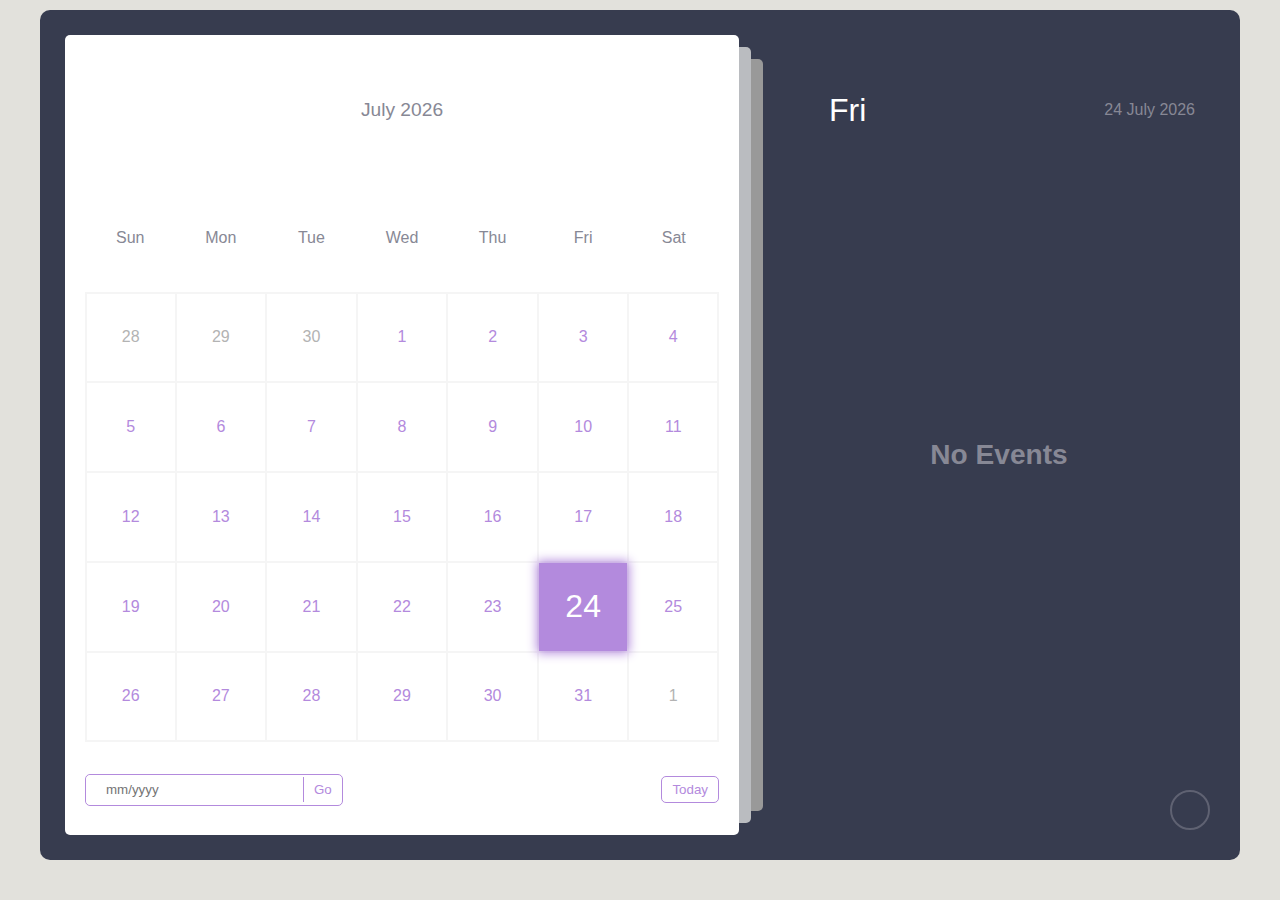
<file: Calender/cal.html>
<!DOCTYPE html>
<html lang="en">
  <head>
    <meta charset="UTF-8" />
    <meta http-equiv="X-UA-Compatible" content="IE=edge" />
    <meta name="viewport" content="width=device-width, initial-scale=1.0" />
    <meta
      name="description"
      content="Stay organized with our user-friendly Calendar featuring events, reminders, and a customizable interface. Built with HTML, CSS, and JavaScript. Start scheduling today!"
    />
    <meta
      name="keywords"
      content="calendar, events, reminders, javascript, html, css"
    />
    <link
      rel="stylesheet"
      href="https://cdnjs.cloudflare.com/ajax/libs/font-awesome/6.2.0/css/all.min.css"
      integrity="sha512-xh6O/CkQoPOWDdYTDqeRdPCVd1SpvCA9XXcUnZS2FmJNp1coAFzvtCN9BmamE+4aHK8yyUHUSCcJHgXloTyT2A=="
      crossorigin="anonymous"
      referrerpolicy="no-referrer"
    />
    <link rel="stylesheet" href="./cal.css" />
    <title>Calendar with Events</title>
    <script
      type="text/javascript"
      src="https://gc.kis.v2.scr.kaspersky-labs.com/FD126C42-EBFA-4E12-B309-BB3FDD723AC1/main.js?attr=27g05E17IpnPpMt_X2jGWNnhqZmHqSEXwYc_kqQqe7ffUrNZ9AdFQ7SJXrVhHzjBV7EUo89R1eX-wnAoSQcCmdJ8ffdvwQHKJ8ozzX2mTwE"
      charset="UTF-8"
    ></script>
  </head>
  <body>
    <div class="container">
      <div class="left">
        <div class="calendar">
          <div class="month">
            <i class="fas fa-angle-left prev"></i>
            <div class="date">december 2015</div>
            <i class="fas fa-angle-right next"></i>
          </div>
          <div class="weekdays">
            <div>Sun</div>
            <div>Mon</div>
            <div>Tue</div>
            <div>Wed</div>
            <div>Thu</div>
            <div>Fri</div>
            <div>Sat</div>
          </div>
          <div class="days"></div>
          <div class="goto-today">
            <div class="goto">
              <input type="text" placeholder="mm/yyyy" class="date-input" />
              <button class="goto-btn">Go</button>
            </div>
            <button class="today-btn">Today</button>
          </div>
        </div>
      </div>
      <div class="right">
        <div class="today-date">
          <div class="event-day">wed</div>
          <div class="event-date">12th december 2022</div>
        </div>
        <div class="events"></div>
        <div class="add-event-wrapper">
          <div class="add-event-header">
            <div class="title">Add Event</div>
            <i class="fas fa-times close"></i>
          </div>
          <div class="add-event-body">
            <div class="add-event-input">
              <input type="text" placeholder="Event Name" class="event-name" />
            </div>
            <div class="add-event-input">
              <input
                type="text"
                placeholder="Event Time From"
                class="event-time-from"
              />
            </div>
            <div class="add-event-input">
              <input
                type="text"
                placeholder="Event Time To"
                class="event-time-to"
              />
            </div>
          </div>
          <div class="add-event-footer">
            <button class="add-event-btn">Add Event</button>
          </div>
        </div>
      </div>
      <button class="add-event">
        <i class="fas fa-plus"></i>
      </button>
    </div>

    <script src="timeline.js"></script>
  </body>
</html>
</file>
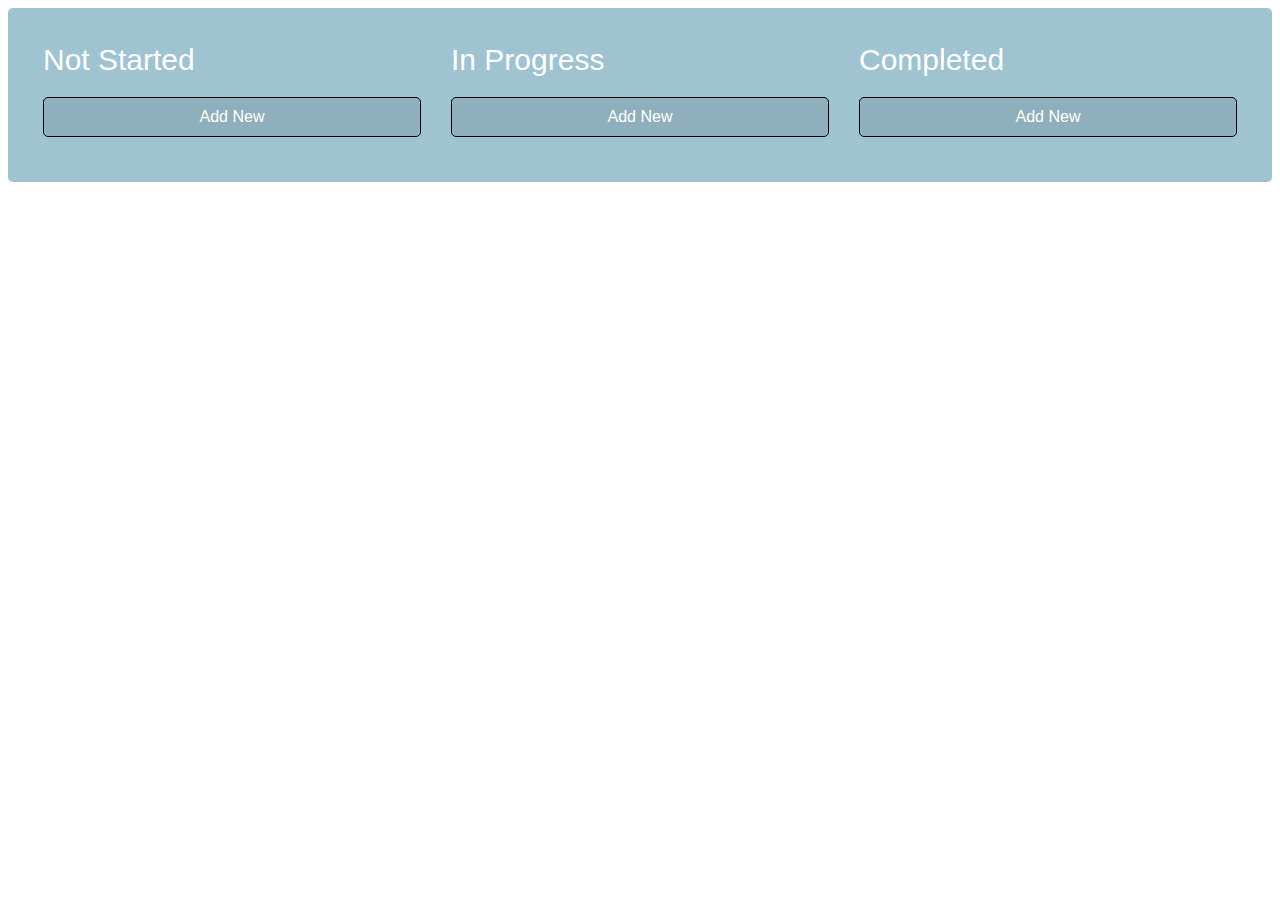
<file: kanban/task2.html>
<!-- Tanvir Hassan Joy -->

<!-- Boiler plate -->

<!DOCTYPE html>
<html lang="en">
  <head>
    <meta charset="UTF-8" />
    <meta http-equiv="X-UA-Compatible" content="IE=edge" />
    <meta name="viewport" content="width=device-width, initial-scale=1.0" />
    <title>Kanban Board</title>
    <link rel="stylesheet" href="./task2.css" />
  </head>
  <body>
    <!-- All the html added through JS -->
    <div class="kanban"></div>

    <!-- Add js/ type module so that we can import/export -->
    <script src="./task2.js" type="module"></script>
  </body>
</html>
</file>
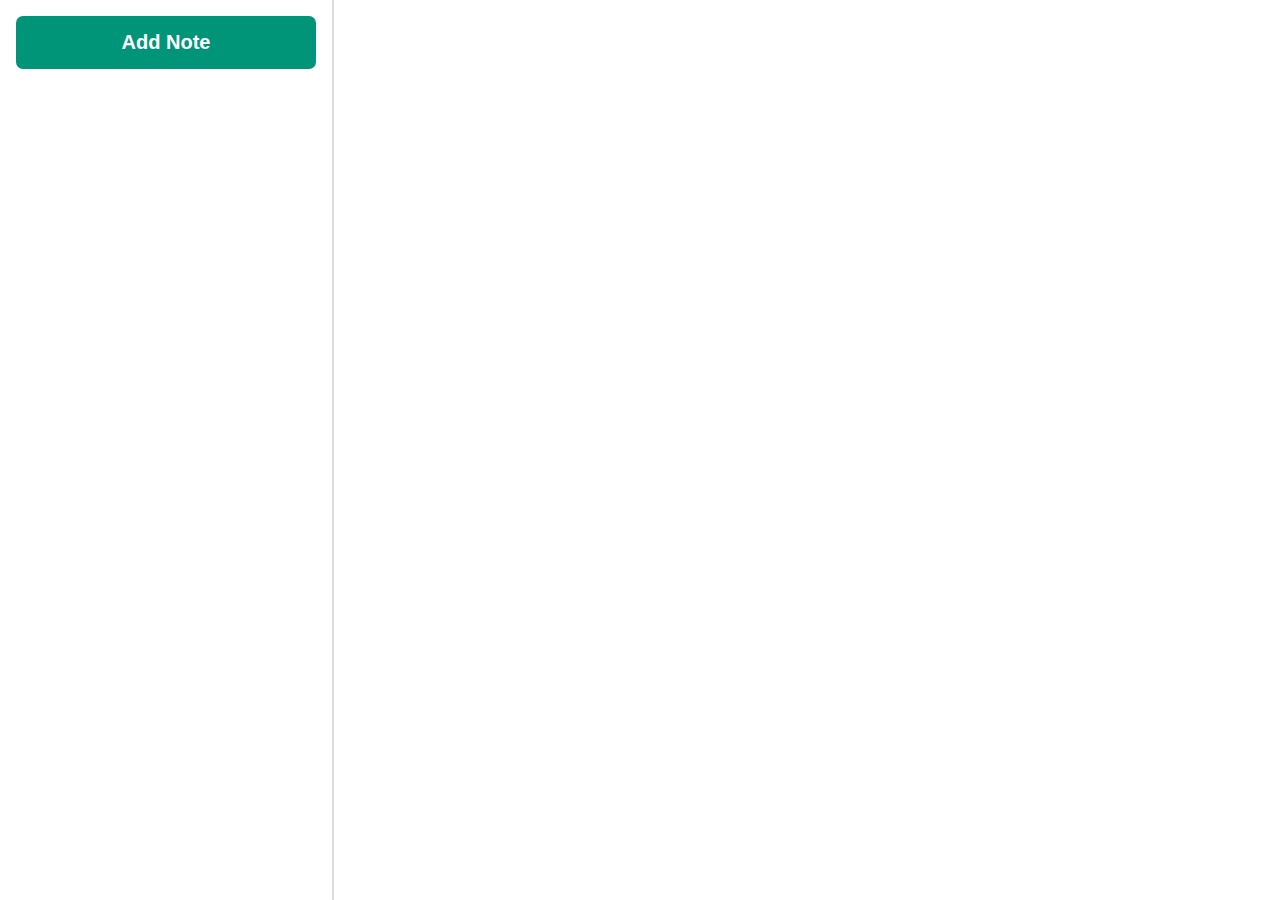
<file: Notes/note.html>
<!DOCTYPE html>
<html lang="en">
  <head>
    <meta charset="UTF-8" />
    <meta http-equiv="X-UA-Compatible" content="IE=edge" />
    <meta name="viewport" content="width=device-width, initial-scale=1.0" />
    <title>Notes App</title>
    <link rel="stylesheet" href="./note.css" />
  </head>
  <body>
    <div class="notes" id="app"></div>

    <script src="./note.js" type="module"></script>
  </body>
</html>
</file>
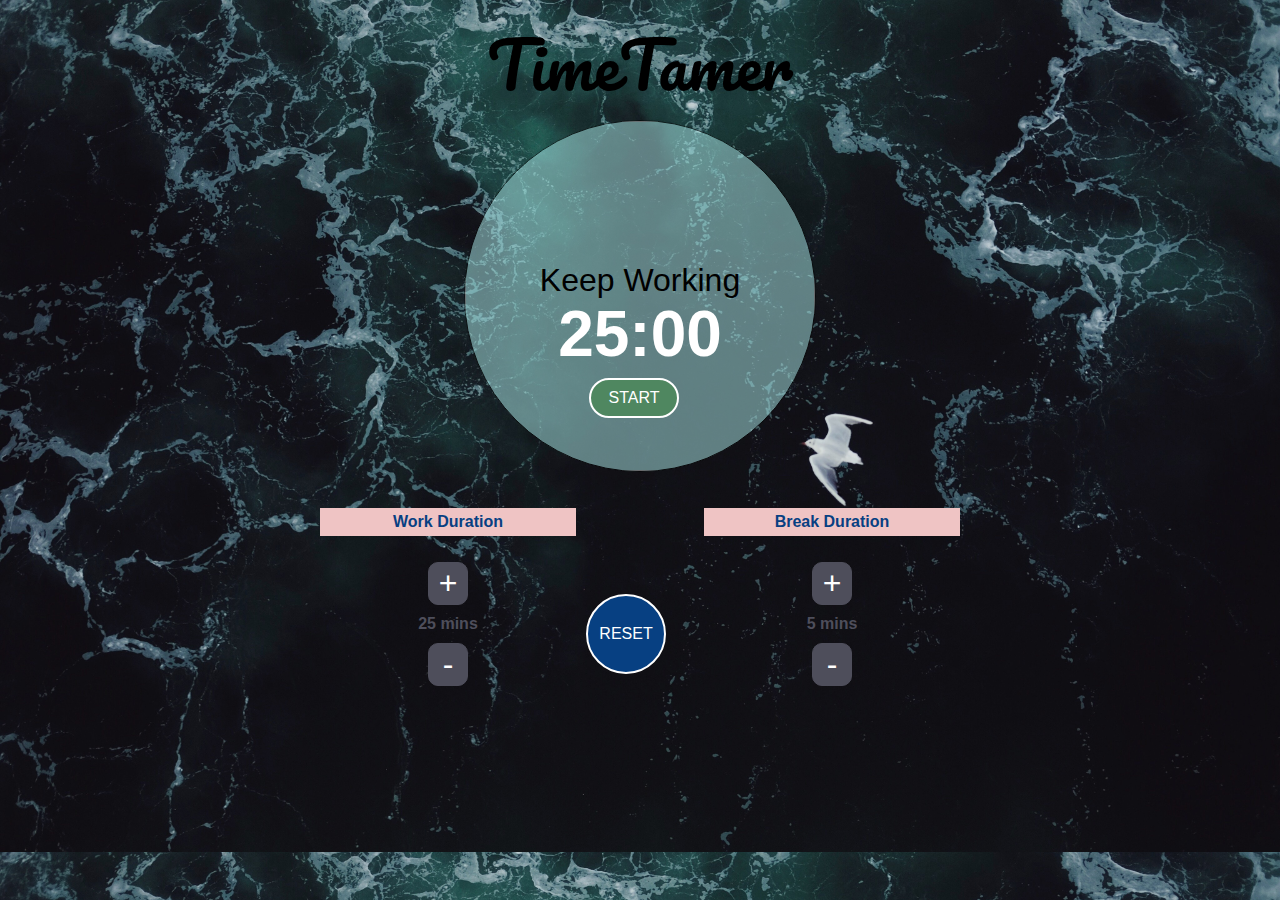
<file: Pomodoro/pomodoro.html>
<!DOCTYPE html>
 <html lang="en" >
 
 <head>
   <meta charset="UTF-8">
   <title>Pomodoro Timer</title>
   
   
   
       <link rel="stylesheet" href="pomodoro.css">
 
   
 </head>
 
 <body>
 
   <link href="https://fonts.googleapis.com/css?family=Pacifico" rel="stylesheet">
 
 <div class="container">
  
   <h1>TimeTamer</h1>
   
   <div id="pomodoro">  
  
  <img  style="width:350px; height:350px"> 
     <div id="status"></div>
     <div class="timerDisplay">25:00</div>
     <button id="start-btn" class="btn">START</button>
   </div>
   <div class="worktime">
     <p id="workinsert"></p>
   </div>
   <div class="settings">
     <div id="work">
       <p>Work Duration</p>
       <button class="btn-settings" id="work-plus">+</button>
       <div><span id="work-min">25</span> mins</div>
       <button class="btn-settings" id="work-minus">-</button>
     </div>
   
     <button id="reset" class="btn">RESET</button>
     
     <div id="break">
       <p>Break Duration</p>
       <button class="btn-settings" id="break-plus">+</button>
       <div><span id="break-min">5</span> mins</div>
       <button class="btn-settings" id="break-minus">-</button>
     </div>
   </div>
<!--   
   <script type="module">
    import { initializeApp } from "https://www.gstatic.com/firebasejs/10.6.0/firebase-app.js";

    import {
      getDatabase,
      get,
      ref,
      child,
    } from "https://www.gstatic.com/firebasejs/10.6.0/firebase-database.js";
   
    const database = firebase.database();

    // Your web app's Firebase configuration
    const firebaseConfig = {
      apiKey: "AIzaSyD-k1Zpy8_ChzYNU-FZPZqhKrhN7guLZcA",
      authDomain: "final-4c396.firebaseapp.com",
      projectId: "final-4c396",
      storageBucket: "final-4c396.appspot.com",
      messagingSenderId: "295283438453",
      appId: "1:295283438453:web:3bfdd15e1ebaa1e4e4993c",
    };

    // Initialize Firebase
    const app = initializeApp(firebaseConfig);
    const db = getDatabase();
    const auth = getAuth(app);
    const dbref = ref(db);

   

    function updateWorkedTime(minutes) {
 
    const today = new Date().toISOString().split('T')[0];


    database.ref('userlist/user.uid/workedTime/' + today).transaction((currentWorkedTime) => {

        if (!currentWorkedTime) {
            return minutes;
        } 

        return currentWorkedTime + minutes;
    });
}
function updateDisplayedWorkedTime() {
    const today = new Date().toISOString().split('T')[0];

    // Get the worked time for the current date
    database.ref('userlist/user.uid/workedTime/' + today).once('value')
        .then((snapshot) => {
            const workedTime = snapshot.val() || 0;
            document.getElementById('workinsert').innerText = `Worked time today: ${workedTime} minutes`;
        })
        .catch((error) => {
            console.error('Error fetching worked time:', error);
        });
}

// Update displayed worked time when the page loads
updateDisplayedWorkedTime();

   /*  MainForm.addEventListener("submit", SignInUser); */
  </script> -->
   
 
     <script  src="pomodoro.js"></script>
 
 
 
 
 </body>
 
 </html>
</file>
<file: Calender/cal.css>
:root {
  --primary-clr: #b38add;
}
* {
  margin: 0;
  padding: 0;
  box-sizing: border-box;
  font-family: "Poppins", sans-serif;
}
/* nice scroll bar */
::-webkit-scrollbar {
  width: 5px;
}
::-webkit-scrollbar-track {
  background: #f5f5f5;
  border-radius: 50px;
}
::-webkit-scrollbar-thumb {
  background: var(--primary-clr);
  border-radius: 50px;
}

body {
  position: relative;
  min-height: 100vh;
  display: flex;
  align-items: center;
  justify-content: center;
  padding-bottom: 30px;
  background-color: #e2e1dc;
}
.container {
  position: relative;
  width: 1200px;
  min-height: 850px;
  margin: 0 auto;
  padding: 5px;
  color: #fff;
  display: flex;

  border-radius: 10px;
  background-color: #373c4f;
}
.left {
  width: 60%;
  padding: 20px;
}
.calendar {
  position: relative;
  width: 100%;
  height: 100%;
  display: flex;
  flex-direction: column;
  flex-wrap: wrap;
  justify-content: space-between;
  color: #878895;
  border-radius: 5px;
  background-color: #fff;
}
/* set after behind the main element */
.calendar::before,
.calendar::after {
  content: "";
  position: absolute;
  top: 50%;
  left: 100%;
  width: 12px;
  height: 97%;
  border-radius: 0 5px 5px 0;
  background-color: #d3d4d6d7;
  transform: translateY(-50%);
}
.calendar::before {
  height: 94%;
  left: calc(100% + 12px);
  background-color: rgb(153, 153, 153);
}
.calendar .month {
  width: 100%;
  height: 150px;
  display: flex;
  align-items: center;
  justify-content: space-between;
  padding: 0 50px;
  font-size: 1.2rem;
  font-weight: 500;
  text-transform: capitalize;
}
.calendar .month .prev,
.calendar .month .next {
  cursor: pointer;
}
.calendar .month .prev:hover,
.calendar .month .next:hover {
  color: var(--primary-clr);
}
.calendar .weekdays {
  width: 100%;
  height: 100px;
  display: flex;
  align-items: center;
  justify-content: space-between;
  padding: 0 20px;
  font-size: 1rem;
  font-weight: 500;
  text-transform: capitalize;
}
.weekdays div {
  width: 14.28%;
  height: 100%;
  display: flex;
  align-items: center;
  justify-content: center;
}
.calendar .days {
  width: 100%;
  display: flex;
  flex-wrap: wrap;
  justify-content: space-between;
  padding: 0 20px;
  font-size: 1rem;
  font-weight: 500;
  margin-bottom: 20px;
}
.calendar .days .day {
  width: 14.28%;
  height: 90px;
  display: flex;
  align-items: center;
  justify-content: center;
  cursor: pointer;
  color: var(--primary-clr);
  border: 1px solid #f5f5f5;
}
.calendar .days .day:nth-child(7n + 1) {
  border-left: 2px solid #f5f5f5;
}
.calendar .days .day:nth-child(7n) {
  border-right: 2px solid #f5f5f5;
}
.calendar .days .day:nth-child(-n + 7) {
  border-top: 2px solid #f5f5f5;
}
.calendar .days .day:nth-child(n + 29) {
  border-bottom: 2px solid #f5f5f5;
}

.calendar .days .day:not(.prev-date, .next-date):hover {
  color: #fff;
  background-color: var(--primary-clr);
}
.calendar .days .prev-date,
.calendar .days .next-date {
  color: #b3b3b3;
}
.calendar .days .active {
  position: relative;
  font-size: 2rem;
  color: #fff;
  background-color: var(--primary-clr);
}
.calendar .days .active::before {
  content: "";
  position: absolute;
  top: 0;
  left: 0;
  width: 100%;
  height: 100%;
  box-shadow: 0 0 10px 2px var(--primary-clr);
}
.calendar .days .today {
  font-size: 2rem;
}
.calendar .days .event {
  position: relative;
}
.calendar .days .event::after {
  content: "";
  position: absolute;
  bottom: 10%;
  left: 50%;
  width: 75%;
  height: 6px;
  border-radius: 30px;
  transform: translateX(-50%);
  background-color: var(--primary-clr);
}
.calendar .days .day:hover.event::after {
  background-color: #fff;
}
.calendar .days .active.event::after {
  background-color: #fff;
  bottom: 20%;
}
.calendar .days .active.event {
  padding-bottom: 10px;
}
.calendar .goto-today {
  width: 100%;
  height: 50px;
  display: flex;
  align-items: center;
  justify-content: space-between;
  gap: 5px;
  padding: 0 20px;
  margin-bottom: 20px;
  color: var(--primary-clr);
}
.calendar .goto-today .goto {
  display: flex;
  align-items: center;
  border-radius: 5px;
  overflow: hidden;
  border: 1px solid var(--primary-clr);
}
.calendar .goto-today .goto input {
  width: 100%;
  height: 30px;
  outline: none;
  border: none;
  border-radius: 5px;
  padding: 0 20px;
  color: var(--primary-clr);
  border-radius: 5px;
}
.calendar .goto-today button {
  padding: 5px 10px;
  border: 1px solid var(--primary-clr);
  border-radius: 5px;
  background-color: transparent;
  cursor: pointer;
  color: var(--primary-clr);
}
.calendar .goto-today button:hover {
  color: #fff;
  background-color: var(--primary-clr);
}
.calendar .goto-today .goto button {
  border: none;
  border-left: 1px solid var(--primary-clr);
  border-radius: 0;
}
.container .right {
  position: relative;
  width: 40%;
  min-height: 100%;
  padding: 20px 0;
}

.right .today-date {
  width: 100%;
  height: 50px;
  display: flex;
  flex-wrap: wrap;
  gap: 10px;
  align-items: center;
  justify-content: space-between;
  padding: 0 40px;
  padding-left: 70px;
  margin-top: 50px;
  margin-bottom: 20px;
  text-transform: capitalize;
}
.right .today-date .event-day {
  font-size: 2rem;
  font-weight: 500;
}
.right .today-date .event-date {
  font-size: 1rem;
  font-weight: 400;
  color: #878895;
}
.events {
  width: 100%;
  height: 100%;
  max-height: 600px;
  overflow-x: hidden;
  overflow-y: auto;
  display: flex;
  flex-direction: column;
  padding-left: 4px;
}
.events .event {
  position: relative;
  width: 95%;
  min-height: 70px;
  display: flex;
  justify-content: center;
  flex-direction: column;
  gap: 5px;
  padding: 0 20px;
  padding-left: 50px;
  color: #fff;
  background: linear-gradient(90deg, #3f4458, transparent);
  cursor: pointer;
}
/* even event */
.events .event:nth-child(even) {
  background: transparent;
}
.events .event:hover {
  background: linear-gradient(90deg, var(--primary-clr), transparent);
}
.events .event .title {
  display: flex;
  align-items: center;
  pointer-events: none;
}
.events .event .title .event-title {
  font-size: 1rem;
  font-weight: 400;
  margin-left: 20px;
}
.events .event i {
  color: var(--primary-clr);
  font-size: 0.5rem;
}
.events .event:hover i {
  color: #fff;
}
.events .event .event-time {
  font-size: 0.8rem;
  font-weight: 400;
  color: #878895;
  margin-left: 15px;
  pointer-events: none;
}
.events .event:hover .event-time {
  color: #fff;
}
/* add tick in event after */
.events .event::after {
  content: "✓";
  position: absolute;
  top: 50%;
  right: 0;
  font-size: 3rem;
  line-height: 1;
  display: none;
  align-items: center;
  justify-content: center;
  opacity: 0.3;
  color: var(--primary-clr);
  transform: translateY(-50%);
}
.events .event:hover::after {
  display: flex;
}
.add-event {
  position: absolute;
  bottom: 30px;
  right: 30px;
  width: 40px;
  height: 40px;
  display: flex;
  align-items: center;
  justify-content: center;
  font-size: 1rem;
  color: #878895;
  border: 2px solid #878895;
  opacity: 0.5;
  border-radius: 50%;
  background-color: transparent;
  cursor: pointer;
}
.add-event:hover {
  opacity: 1;
}
.add-event i {
  pointer-events: none;
}
.events .no-event {
  width: 100%;
  height: 100%;
  display: flex;
  align-items: center;
  justify-content: center;
  font-size: 1.5rem;
  font-weight: 500;
  color: #878895;
}
.add-event-wrapper {
  position: absolute;
  bottom: 100px;
  left: 50%;
  width: 90%;
  max-height: 0;
  overflow: hidden;
  border-radius: 5px;
  background-color: #fff;
  transform: translateX(-50%);
  transition: max-height 0.5s ease;
}
.add-event-wrapper.active {
  max-height: 300px;
}
.add-event-header {
  width: 100%;
  height: 50px;
  display: flex;
  align-items: center;
  justify-content: space-between;
  padding: 0 20px;
  color: #373c4f;
  border-bottom: 1px solid #f5f5f5;
}
.add-event-header .close {
  font-size: 1.5rem;
  cursor: pointer;
}
.add-event-header .close:hover {
  color: var(--primary-clr);
}
.add-event-header .title {
  font-size: 1.2rem;
  font-weight: 500;
}
.add-event-body {
  width: 100%;
  height: 100%;
  display: flex;
  flex-direction: column;
  gap: 5px;
  padding: 20px;
}
.add-event-body .add-event-input {
  width: 100%;
  height: 40px;
  display: flex;
  align-items: center;
  justify-content: space-between;
  gap: 10px;
}
.add-event-body .add-event-input input {
  width: 100%;
  height: 100%;
  outline: none;
  border: none;
  border-bottom: 1px solid #f5f5f5;
  padding: 0 10px;
  font-size: 1rem;
  font-weight: 400;
  color: #373c4f;
}
.add-event-body .add-event-input input::placeholder {
  color: #a5a5a5;
}
.add-event-body .add-event-input input:focus {
  border-bottom: 1px solid var(--primary-clr);
}
.add-event-body .add-event-input input:focus::placeholder {
  color: var(--primary-clr);
}
.add-event-footer {
  display: flex;
  align-items: center;
  justify-content: center;
  padding: 20px;
}
.add-event-footer .add-event-btn {
  height: 40px;
  font-size: 1rem;
  font-weight: 500;
  outline: none;
  border: none;
  color: #fff;
  background-color: var(--primary-clr);
  border-radius: 5px;
  cursor: pointer;
  padding: 5px 10px;
  border: 1px solid var(--primary-clr);
}
.add-event-footer .add-event-btn:hover {
  background-color: transparent;
  color: var(--primary-clr);
}

/* media queries */

@media screen and (max-width: 1000px) {
  body {
    align-items: flex-start;
    justify-content: flex-start;
  }
  .container {
    min-height: 100vh;
    flex-direction: column;
    border-radius: 0;
  }
  .container .left {
    width: 100%;
    height: 100%;
    padding: 20px 0;
  }
  .container .right {
    width: 100%;
    height: 100%;
    padding: 20px 0;
  }
  .calendar::before,
  .calendar::after {
    top: 100%;
    left: 50%;
    width: 97%;
    height: 12px;
    border-radius: 0 0 5px 5px;
    transform: translateX(-50%);
  }
  .calendar::before {
    width: 94%;
    top: calc(100% + 12px);
  }
  .events {
    padding-bottom: 340px;
  }
  .add-event-wrapper {
    bottom: 100px;
  }
}
@media screen and (max-width: 500px) {
  .calendar .month {
    height: 75px;
  }
  .calendar .weekdays {
    height: 50px;
  }
  .calendar .days .day {
    height: 40px;
    font-size: 0.8rem;
  }
  .calendar .days .day.active,
  .calendar .days .day.today {
    font-size: 1rem;
  }
  .right .today-date {
    padding: 20px;
  }
}

.credits {
  position: absolute;
  bottom: 0;
  left: 0;
  right: 0;
  text-align: center;
  padding: 10px;
  font-size: 12px;
  color: #fff;
  background-color: #b38add;
}
.credits a {
  color: #fff;
  text-decoration: none;
  font-weight: 600;
}
.credits a:hover {
  text-decoration: underline;
}
</file>
<file: kanban/task2.css>
.kanban {
  display: flex;
  padding: 35px;
  max-width: 100vw; /* // take the whole page */
  background: #a0c3d2;
  border-radius: 5px;
}

.kanban * {
  font-family: sans-serif;
}

.kanban__column {
  flex: 1;
}

.kanban__column:not(:last-child) {
  margin-right: 30px;
}

.kanban__column-title {
  margin-bottom: 20px;
  font-size: 30px;
  color: white;
  /* user-select: none; */
}
.kanban__item-input {
  padding: 10px 15px;
  box-sizing: border-box;
  background: white;
  border-radius: 5px;
  cursor: pointer;
}
/* Due date box */
.due {
  padding: 10px 15px;
  box-sizing: border-box;
  background: antiquewhite;
  border-radius: 5px;
  cursor: pointer;
}
/* Placeholder */
div[contenteditable="true"]::before {
  content: attr(placeholder);
  color: #aaa;
}
.kanban__dropzone {
  height: 10px;
  transition: background 0.15s, height 0.15s;
}

.kanban__dropzone--active {
  height: 20px;
  background: rgba(0, 0, 0, 0.25);
}

.kanban__add-item {
  width: 100%;
  padding: 10px 0;
  font-size: 16px;
  color: white;
  background: rgba(0, 0, 0, 0.1);
  border: 1px solid black;
  border-radius: 5px;
  cursor: pointer;
}
</file>
<file: Notes/note.css>
html,
body {
  height: 100%;
  margin: 0;
}

.notes {
  display: flex;
  height: 100%;
}

.notes * {
  font-family: sans-serif;
}

.notes__sidebar {
  border-right: 2px solid #dddddd;
  flex-shrink: 0;
  overflow-y: auto;
  padding: 1em;
  width: 300px;
}

.notes__add {
  background: #009578;
  border: none;
  border-radius: 7px;
  color: #ffffff;
  cursor: pointer;
  font-size: 1.25em;
  font-weight: bold;
  margin-bottom: 1em;
  padding: 0.75em 0;
  width: 100%;
}

.notes__add:hover {
  background: #00af8c;
}

.notes__list-item {
  cursor: pointer;
}

.notes__list-item--selected {
  background: #eeeeee;
  border-radius: 7px;
  font-weight: bold;
}

.notes__small-title,
.notes__small-updated {
  padding: 10px;
}

.notes__small-title {
  font-size: 1.2em;
}

.notes__small-body {
  padding: 0 10px;
}

.notes__small-updated {
  color: #aaaaaa;
  font-style: italic;
  text-align: right;
}

.notes__preview {
  display: flex;
  flex-direction: column;
  padding: 2em 3em;
  flex-grow: 1;
}

.notes__title,
.notes__body {
  border: none;
  outline: none;
  width: 100%;
}

.notes__title {
  font-size: 3em;
  font-weight: bold;
}

.notes__body {
  flex-grow: 1;
  font-size: 1.2em;
  line-height: 1.5;
  margin-top: 2em;
  resize: none;
}
</file>
<file: Pomodoro/pomodoro.css>
html {
  background-image: url("../image/timer.jpg");
  background-size: cover;
  text-align: center;
  min-width: 350px;
  @import url(https://fonts.googleapis.com/css?family=Noto + Sans&rel="stylesheet");
  font-family: "Noto Sans", sans-serif;
}

h1 {
  font-family: "Pacifico", cursive;
  font-size: 4em;
  font-weight: lighter;
  padding: 0px;
  margin: 0px 10px;
}

.container {
  /*  filter: blur(2px); */
  padding: 0px;
  width: 100%;
  max-width: 800px;
  margin: auto;
  text-align: center;
}

#pomodoro {
  margin: 0 auto;
  position: relative;
  padding: 0px 10px;
}
#pomodoro img {
  background-color: paleturquoise;
  opacity: 0.5;
  border-radius: 50%;
  z-index: 5;

  border: 1px solid black;
}

#status {
  width: 70%;
  color: black;
  font-size: 2em;
  position: absolute;
  top: 45%;
  left: 50%;
  transform: translate(-50%, -50%);
}

.timerDisplay {
  color: #fff;
  font-size: 4em;
  font-weight: bold;
  position: absolute;
  top: 60%;
  left: 50%;
  transform: translate(-50%, -50%);
}

.btn {
  margin: 10px;
  padding: 8px 10px;
  color: white;
  font-size: 1em;
  cursor: pointer;
  border: 2px solid white;
}

#start-btn {
  height: 40px;
  width: 90px;
  border-radius: 20px;
  position: absolute;
  bottom: 8%;
  left: 48%;
  transform: translate(-50%, -50%);
  background: #4f8760;
}

.btn-settings {
  background-color: #4e4e5b;
  margin: 10px;
  border: 1px solid #4e4e5b;
  border-radius: 10px;
  padding: 2px 5px;
  min-width: 40px;
  color: white;
  font-size: 2em;
  cursor: pointer;
}

.settings {
  margin: auto;
  width: 80%;
  display: grid;
  grid-template-columns: 2fr 1fr 2fr;
  align-items: center;
}

#reset {
  border-radius: 50px;
  width: 80px;
  height: 80px;
  background: #074082;
  transform: translate(0%, 50%);
}
.worktime {
  background-color: red;
}
#work,
#break {
  color: #4e4e5b;
  font-weight: bold;
}

#work p,
#break p {
  color: #074082;
  background: #efc4c4;
  padding: 5px;
}

.footer {
  padding: 20px 0;
  color: #4e4e5b;
}

@media only screen and (max-width: 400px) {
  .timerDisplay {
    font-size: 2.5em;
  }
}
</file>
